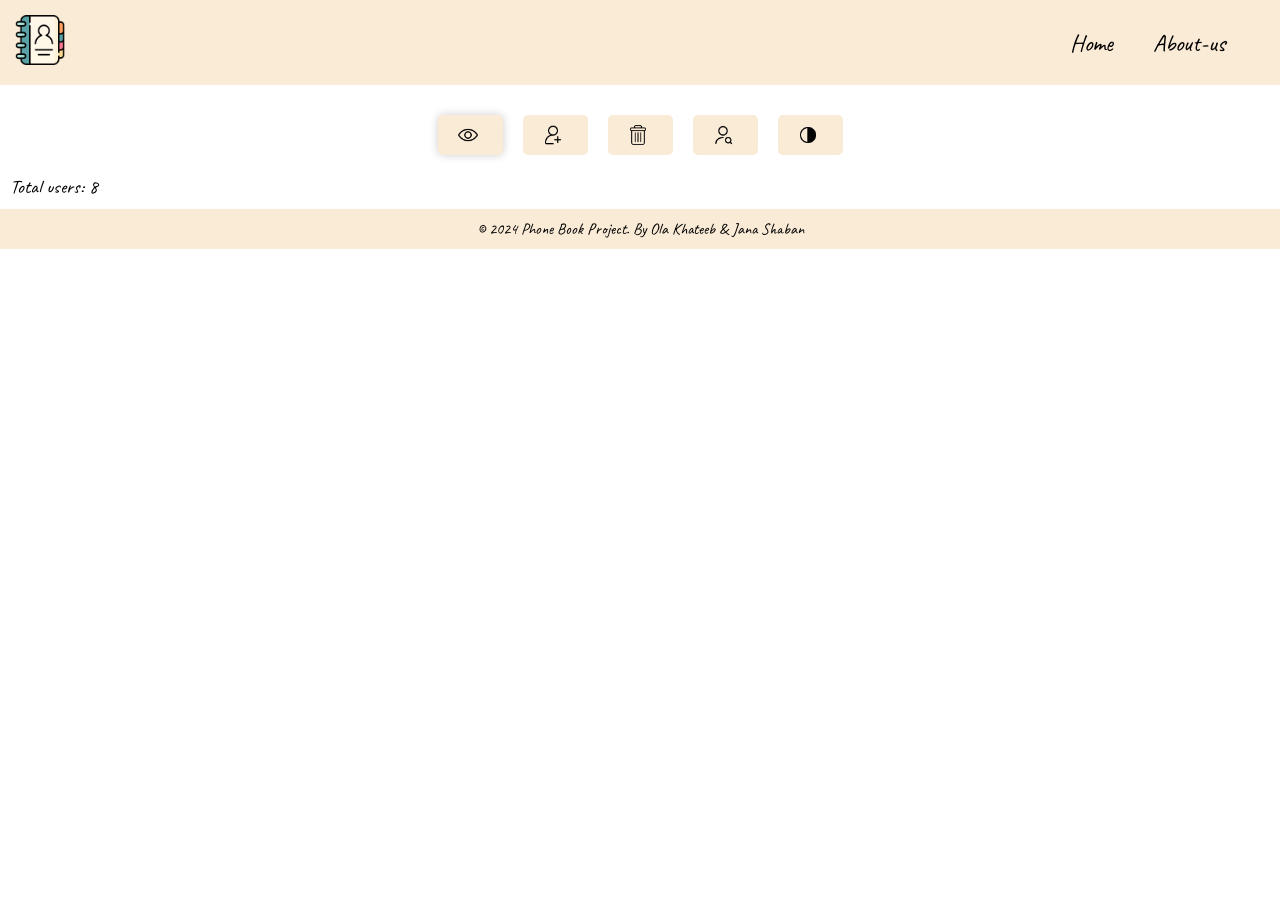
<file: index.html>
<!DOCTYPE html>
<html lang="en">
<head>
    <link rel="preconnect" href="https://fonts.googleapis.com">
    <link rel="preconnect" href="https://fonts.gstatic.com" crossorigin>
    <link href="https://fonts.googleapis.com/css2?family=Caveat:wght@400..700&display=swap" rel="stylesheet">
    <meta charset="UTF-8">
    <meta name="viewport" content="width=device-width, initial-scale=1.0">
    <link rel="stylesheet" href="Style.css">
    <link rel="icon" href="favicon.ico" type="image/x-icon">
    <title>Phone Book</title>
</head>
<header>
    <div class="logo">
        <img src="icons/phonoBook.png" alt="Logo">
    </div>
    <nav>
        <ul>
            <li><a href="index.html">Home</a></li>
            <li><a href="about-us.html">About-us</a></li>
        </ul>
    </nav>
</header>
<body>
    <!--div for buttons --> 
    <div class="button-container">
        <button id="Btn" onclick="showUsers()">
            <img src="./icons/show.png" alt="show icon" />
        </button>

        <button id="addBtn" onclick="addNewUser()">
            <img src="./icons/add.png" alt="add icon" />
        </button>

        <button id="deleteBtn" onclick="deleteUsers()">
            <img src="./icons/delete.png" alt="delete icon" />
        </button>
        <div id="searchContainer" style="display: none;">
            <input type="text" id="searchInput" placeholder="Search">
        </div>
        <button id="searchBtn" onclick="toggleSearch()">
            <img src="./icons/search1.png" alt="search icon">
            <span></span>
        </button>
        <button id="darkModeButton">
            <img src="./icons/darkmode.png" alt="Dark Mode">
        </button>
    </div>
    
    <!-- User count display -->
    <div id="userCount">Total users: 0</div>
    
    <!-- Popup -->
    <div id="resultContainer"></div>
    <div class="popup" id="popup">
        <button id="closeModalBtn" onclick="closeModal()">X</button>
    </div>
    
    <script src="js.js"></script>
    <footer>
        <p>&copy; 2024 Phone Book Project. By Ola Khateeb & Jana Shaban</p>
    </footer>
</body>
</html>
</file>
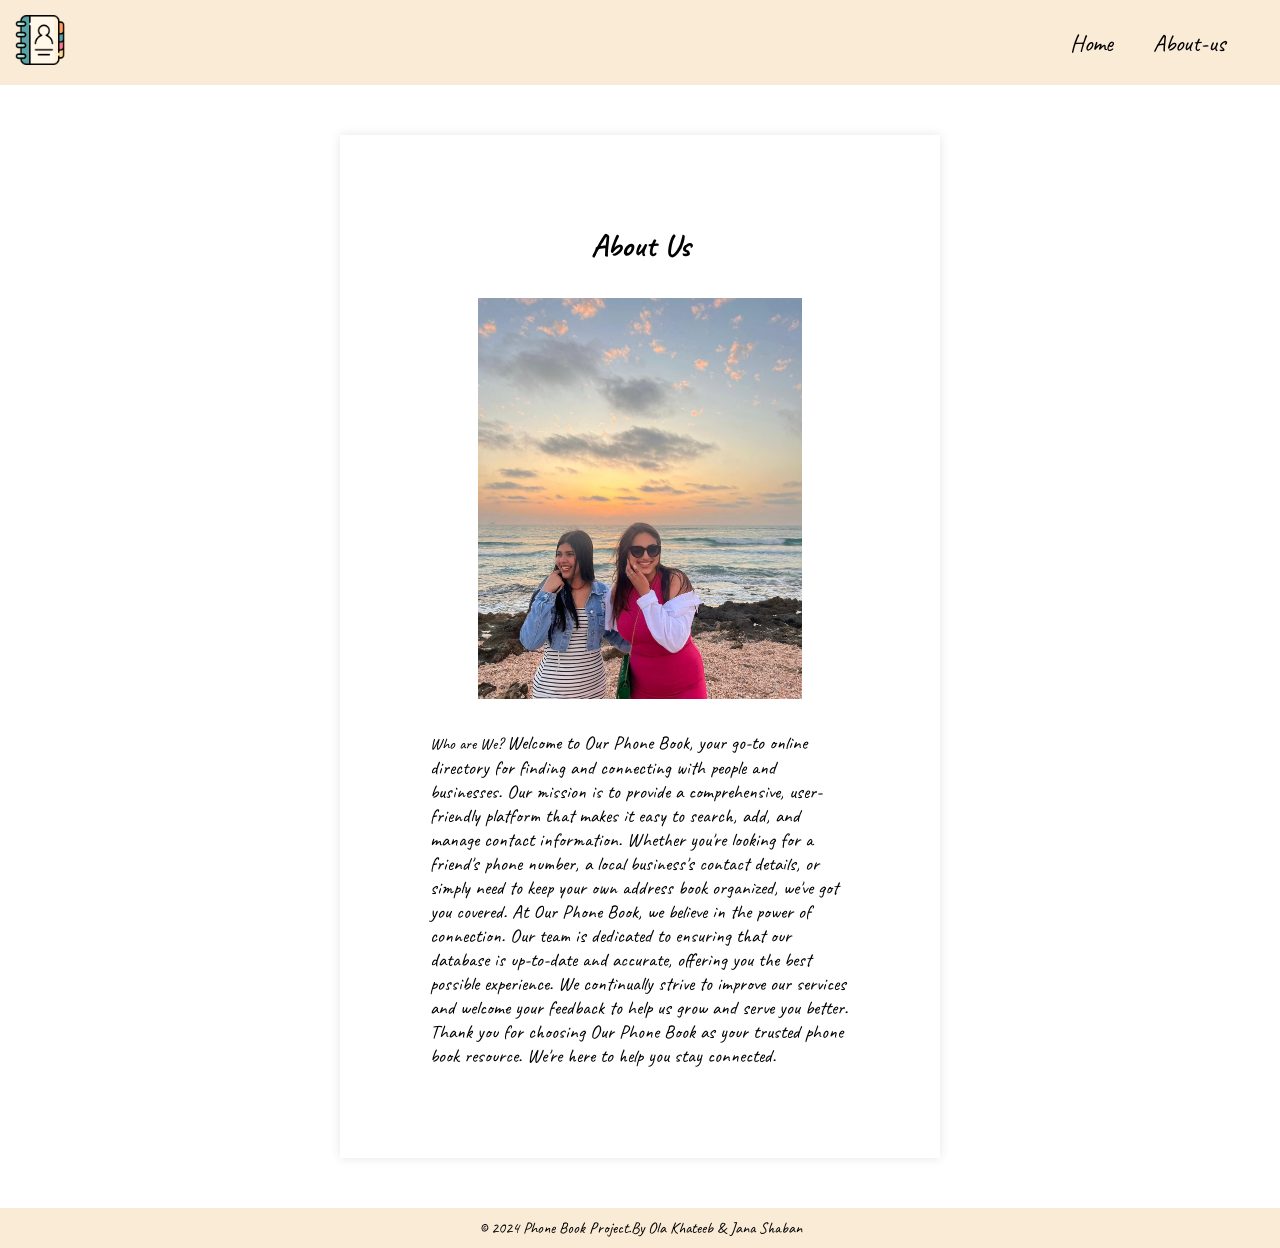
<file: about-us.html>
<!DOCTYPE html>
<html lang="en">
<head>
    <link rel="preconnect" href="https://fonts.googleapis.com">
<link rel="preconnect" href="https://fonts.gstatic.com" crossorigin>
<link href="https://fonts.googleapis.com/css2?family=Caveat:wght@400..700&display=swap" rel="stylesheet">
    <meta charset="UTF-8">
    <meta name="viewport" content="width=device-width, initial-scale=1.0">
    <link rel="stylesheet" href="Style.css">
    <title>Document</title>
</head>
<header>
        
    <div class="logo">
        <img src="icons/phonoBook.png" alt="Logo">
    </div>
<nav>
    <ul>
        <li><a href="index.html">Home</a></li>
        <li><a href="about-us.html">About-us</a></li>
    </ul>
</nav>
</div>
</header>
<body>
    <section class="about-us">
        <h2>About Us</h2>
        <img src="./img/olajana.jpg" alt="">
         <p1>Who are We?</p1>
             <p2>Welcome to Our Phone Book, your go-to online directory for finding and connecting with people and businesses. Our mission is to provide a comprehensive, user-friendly platform that makes it easy to search, add, and manage contact information. Whether you're looking for a friend's phone number, a local business's contact details, or simply need to keep your own address book organized, we've got you covered.

                At Our Phone Book, we believe in the power of connection. Our team is dedicated to ensuring that our database is up-to-date and accurate, offering you the best possible experience. We continually strive to improve our services and welcome your feedback to help us grow and serve you better.
                
                Thank you for choosing Our Phone Book as your trusted phone book resource. We're here to help you stay connected.</p2>

    </section>
    <footer>
        <p>&copy; 2024 Phone Book Project.By Ola Khateeb & Jana Shaban</p>
    </footer>
</body>
</html>
</file>
<file: Style.css>
/* Global Styles */

* {
    box-sizing: border-box;
    margin: 0;
    padding: 0;
  }
  
  body {
    font-family: 'Caveat', sans-serif;
  }
  
  header {
    background-color: antiquewhite;
    color: black;
    padding: 15px;
    text-align: center;
    display: flex;
    justify-content: space-between;
    align-items: center;
  }
  nav {
    order: 2;
    display: flex;
    justify-content: space-between;
    flex-direction: row-reverse;
    align-items: center;
    padding: 0 20px;
}

nav ul {
    list-style: none;
    margin: 0;
    padding: 0;
    display: flex;
    justify-content: flex-end;
    font-family: "Caveat", cursive;
    font-style: normal;
    font-size: 30px;
}

nav ul li {
    margin: 0 20px;
    display: flex;
}

nav ul li a {
    color: black;
    text-decoration: none;
    font-size: x-large;
}

nav ul li a:hover {
    color: #ff9900;
}

.logo {
    order: 1;
}
.logo img {
    height: 50px;
}
.button-container {
    display: flex;
    justify-content: center; 
    margin-top: 20px; 
}
 /* Style of the popUp */
       .popup {
            position: fixed;
            top: 50%;
            left: 50%;
            transform: translate(-50%, -50%);
            background-color: #fff;
            padding: 20px;
            border: 1px solid #ddd;
            display: none;
        }
       .popup.show {
            display: block;
        }
        #userCount {
            font-size: 1.2em;
            margin: 10px;
        }
/* Style the buttons */
button {
    display: inline-flex;
    align-items: center;
    justify-content: center;
    padding: 10px 20px;
    margin: 10px; 
    background-color: antiquewhite; 
    color: white;
    border: none;
    border-radius: 5px;
    cursor: pointer;
    font-size: 16px;
    transition: background-color 0.3s ease; 
}

/* Hover effect for buttons */
button:hover {
    background-color: rgb(240, 188, 1); 
}

/* Style the images inside buttons */
button img {
    width: 20px; 
    height: 20px;
    margin-right: 5px; 
}
  /* User Data Styles */
  
  .user__data {
    display: flex;
    flex-wrap: wrap;
    justify-content: space-between;
    margin-bottom: 20px;
    padding: 20px;
    border: 1px solid #ddd;
    border-radius: 10px;
    box-shadow: 0 0 10px rgba(0, 0, 0, 0.1);
  }
  
  .user_img {
    width: 100px;
    height: 100px;
    border-radius: 50%;
    overflow: hidden;
    margin: 10px;
  }
  .user_img:hover {
    transform: scale(1.1);
    transition: transform 0.3s ease;
  }
  
  .user_img img {
    width: 100%;
    height: 100%;
    object-fit: cover;
  }
  .user_info {
    flex: 1;
    margin: 10px;
  }
  
  .user__name {
    font-size: 24px;
    font-weight: bold;
    margin-bottom: 10px;
    color: #333;
  }
  
  .user__email, .user__country, .user__phone {
    font-size: 18px;
    margin-bottom: 10px;
    color: #333;
  }
  /*end of user data style*/
  
  /* Button Styles */
  
  #Btn {
    background-color: #333;
    color: antiquewhite;
    border: none;
    padding: 10px 20px;
    font-size: 18px;
    cursor: pointer;
  }
  
  #Btn:hover {
    background-color: #444;
  }
  /* Footer Styles */
  
  footer {
    background-color: antiquewhite;
    color: black;
    padding: 10px;
    display: flex;
    justify-content: center;
    align-items: center;
    clear: both;
  }
  /*end of footer*/
  #Btn {
    background-color: antiquewhite; 
    color: black; 
    border: none;
    padding: 10px 20px; 
    font-size: 18px; 
    cursor: pointer; 
    border-radius: 5px; 
    box-shadow: 0 0 10px rgba(0, 0, 0, 0.2); 
  }
  
  #Btn:hover {
    box-shadow: 0 0 10px rgba(0, 0, 0, 0.4);
  }
  
  footer p {
    margin: 0;
  }
  /* about-us section styling */
.about-us {
  max-width: 600px; 
  display: block;
  margin: 50px auto; 
  background-color: white; 
  padding: 90px;
  box-shadow: 0 0 10px rgba(0, 0, 0, 0.1); 
}

.about-us h2 {
  font-size: 32px;
  text-align: center;
  margin: 0; 
  font-family: 'Caveat', sans-serif;
} 


/* Image styling */
.about-us img {
  display:block;
  align-items: flex-end;
  justify-content: flex-start;
  margin: 0; 
  margin-right: 20px;
  margin-top: auto;
  padding: 2rem 3rem;
  width: 100%;
  height: auto;
  border-radius: 15px; 
}

/* Text container styling */
.about-us .text-container {
  font-family: 'Caveat', sans-serif;
  font-weight: 100px;
  font-style: normal;
  text-align: justify; 
}

/* Paragraph styling */
.about-us p1 {
  margin: 0 0 10px; 
  line-height: 1.5;
  font-family: 'Caveat', sans-serif;
}
.about-us p2 {
  font-family: 'Caveat', sans-serif;
  font-size: larger;
}

  
  /* Media Queries */
  
  @media screen and (max-width: 768px) {
    /* Styles for screens with a maximum width of 768px */
    .user__data {
      flex-direction: column;
    }
    .user_img {
      width: 50px;
      height: 50px;
    }
    .user_info {
      margin: 10px 0;
    }
    /*12*/
    header {
      flex-direction: column;
      text-align: center;
  }

  nav ul {
      flex-direction: column;
      align-items: center;
  }

  nav ul li {
      margin: 10px 0;
  }

  .button-container {
      flex-direction: column;
  }

  button {
      margin: 10px 0;
  }
  } 
  /* Dark Mode */ 
  body.dark-mode {
    background-color: #12121281;
    color: #e0e0e0;
}

.dark-mode button {
    background-color: #12121281;
    color: #e0e0e0;
}

.dark-mode header {
    background-color: #12121281;
}

.dark-mode .user__data {
    background-color: #12121281;
    border-color: #12121281;
}

/* end of dark mode */
  
  @media screen and (max-width: 480px) {
    /* Styles for screens with a maximum width of 480px */
    .logo img {
      width: 30px;
      height: 30px;
    }
    nav ul {
      flex-direction: column;
    }
    nav li {
      margin-right: 0;
    }
    nav a {
      font-size: 16px;
    }
    .user__data {
      flex-direction: column;
      align-items: center;
  }

  .user_info {
      text-align: center;
  }

  .about-us {
      padding: 50px;
  }

  .about-us img {
      padding: 1rem 1.5rem;
  }
  }

  .modal-content {
    background-color: white;
    padding: 20px;
    border-radius: 5px;
    text-align: center;
    position: relative;
  }

  .close-btn {
    position: absolute;
    top: 10px;
    right: 10px;
    background-color: red;
    color: white;
    border: none;
    border-radius: 50%;
    cursor: pointer;
    width: 25px;
    height: 25px;
    display: flex;
    justify-content: center;
    align-items: center;
  }
</file>
